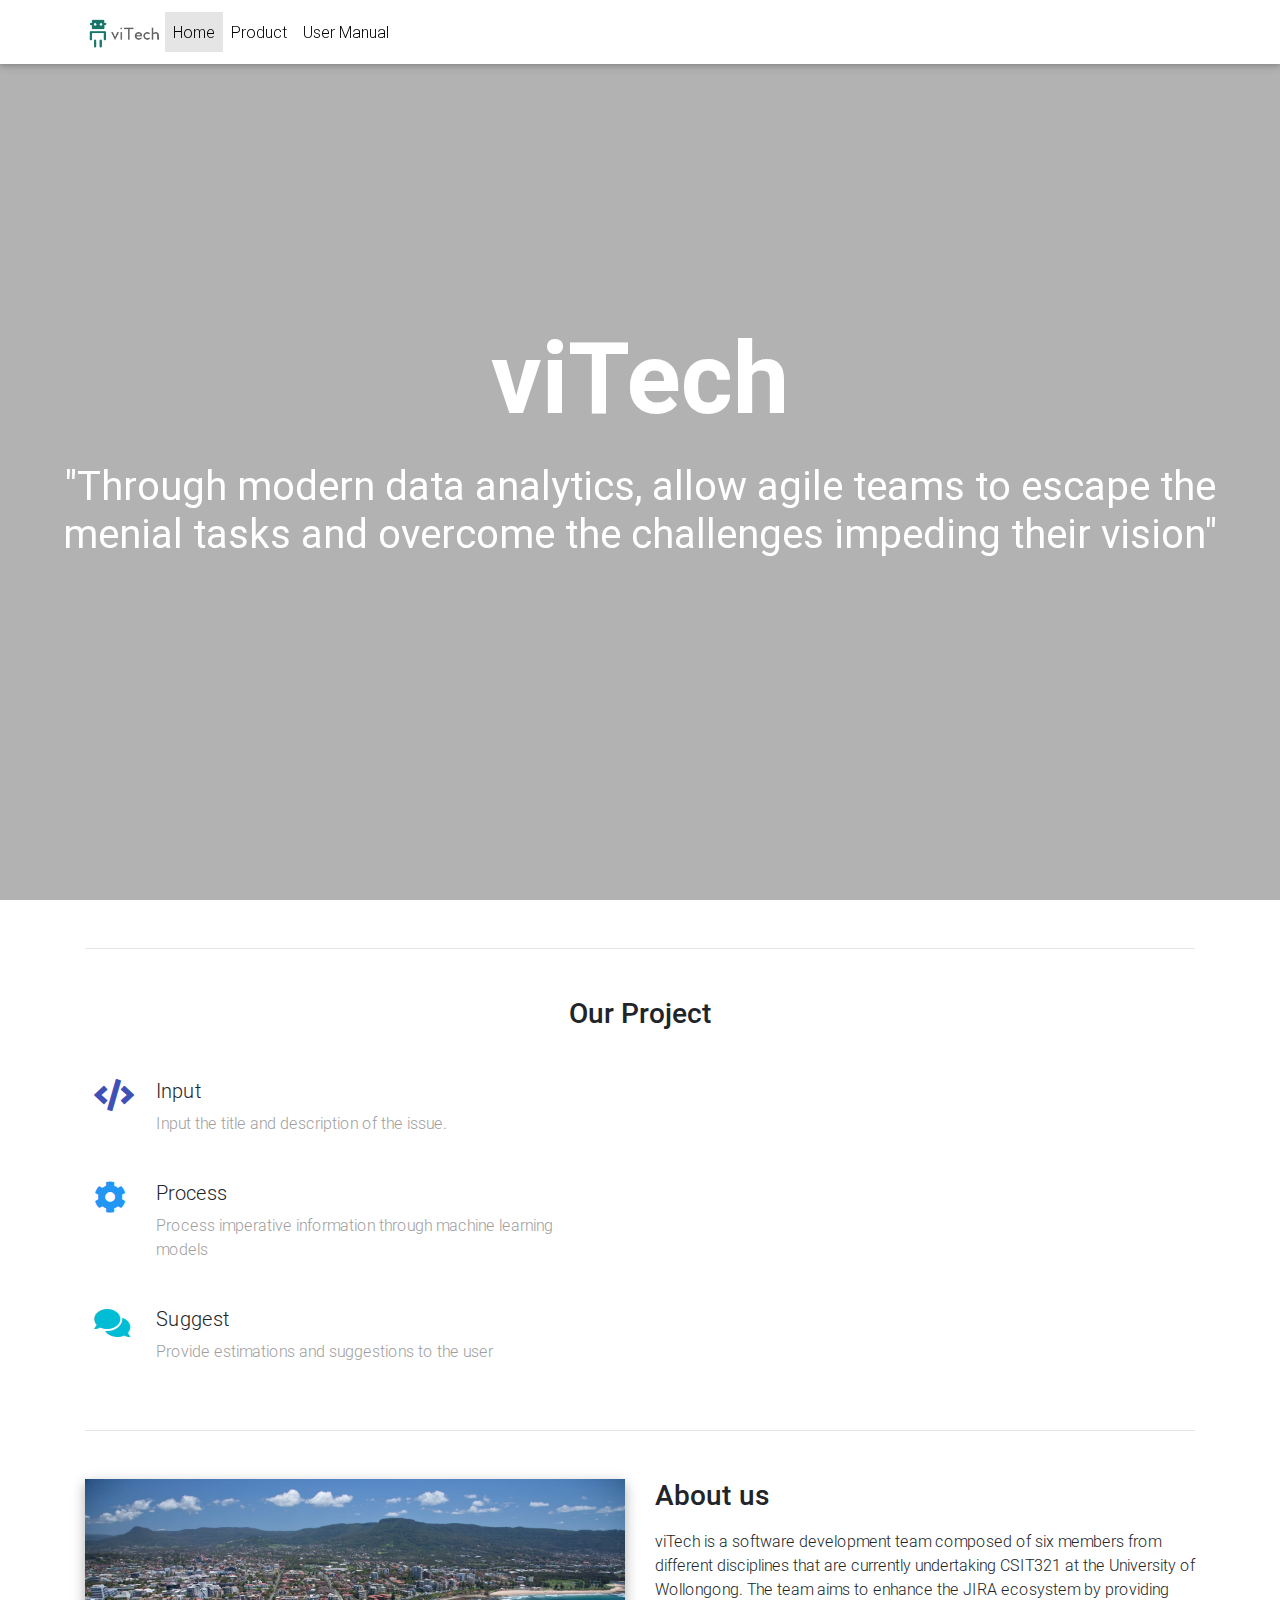
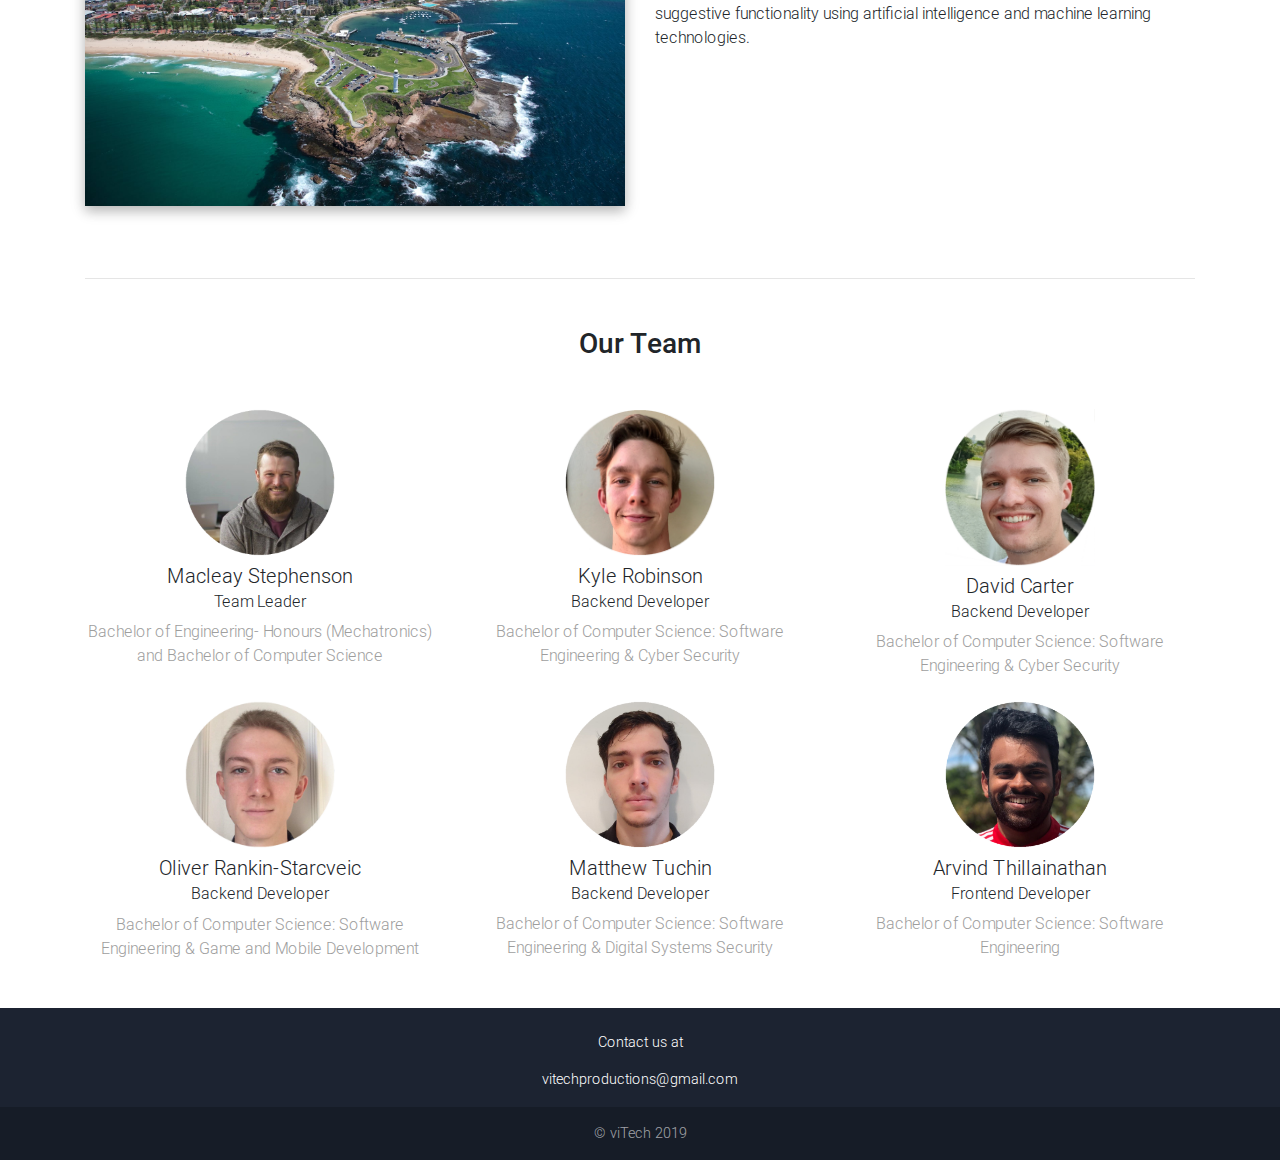
<file: index.html>
<!DOCTYPE html>
<html lang="en">

<head>
  <meta charset="utf-8">
  <meta name="viewport" content="width=device-width, initial-scale=1, shrink-to-fit=no">
  <meta http-equiv="x-ua-compatible" content="ie=edge">
  <title>viTech</title>
  <link rel="apple-touch-icon" sizes="57x57" href="/apple-icon-57x57.png">
  <link rel="apple-touch-icon" sizes="60x60" href="/apple-icon-60x60.png">
  <link rel="apple-touch-icon" sizes="72x72" href="/apple-icon-72x72.png">
  <link rel="apple-touch-icon" sizes="76x76" href="/apple-icon-76x76.png">
  <link rel="apple-touch-icon" sizes="114x114" href="/apple-icon-114x114.png">
  <link rel="apple-touch-icon" sizes="120x120" href="/apple-icon-120x120.png">
  <link rel="apple-touch-icon" sizes="144x144" href="/apple-icon-144x144.png">
  <link rel="apple-touch-icon" sizes="152x152" href="/apple-icon-152x152.png">
  <link rel="apple-touch-icon" sizes="180x180" href="/apple-icon-180x180.png">
  <link rel="icon" type="image/png" sizes="192x192"  href="/android-icon-192x192.png">
  <link rel="icon" type="image/png" sizes="32x32" href="/favicon-32x32.png">
  <link rel="icon" type="image/png" sizes="96x96" href="/favicon-96x96.png">
  <link rel="icon" type="image/png" sizes="16x16" href="/favicon-16x16.png">
  <link rel="manifest" href="/manifest.json">
  <meta name="msapplication-TileColor" content="#ffffff">
  <meta name="msapplication-TileImage" content="/ms-icon-144x144.png">
  <meta name="theme-color" content="#ffffff">
  <!-- Font Awesome -->
  <link rel="stylesheet" href="https://use.fontawesome.com/releases/v5.8.2/css/all.css">
  <!-- Bootstrap core CSS -->
  <link href="css/bootstrap.min.css" rel="stylesheet">
  <!-- Material Design Bootstrap -->
  <link href="css/mdb.min.css" rel="stylesheet">
  <!-- Your custom styles (optional) -->
  <link href="css/style.min.css" rel="stylesheet">
  <style type="text/css">
    /* Necessary for full page carousel*/
    html,
    body,
    header,
    .view {
      height: 100%;
    }

    /* Carousel*/
    .carousel,
    .carousel-item,
    .carousel-item.active {
      height: 100%;
    }
    .carousel-inner {
      height: 100%;
    }

    @media (min-width: 800px) and (max-width: 850px) {
      .navbar:not(.top-nav-collapse) {
          background: #1C2331!important;
      }
  }

  </style>
</head>

<body>

  <!-- Navbar -->
  <nav class="navbar fixed-top navbar-expand-lg navbar-light white scrolling-navbar">
    <div class="container">

      <!-- Brand -->
      <img src="logo.png" width="80px" height="80px"class="img-fluid" alt="">

      <!-- Collapse -->
      <button class="navbar-toggler" type="button" data-toggle="collapse" data-target="#navbarSupportedContent" aria-controls="navbarSupportedContent"
        aria-expanded="false" aria-label="Toggle navigation">
        <span class="navbar-toggler-icon"></span>
      </button>

      <!-- Links -->
      <div class="collapse navbar-collapse" id="navbarSupportedContent">

        <!-- Left -->
        <ul class="navbar-nav mr-auto">
          <li class="nav-item active">
            <a class="nav-link" href="#">Home
              <span class="sr-only">(current)</span>
            </a>
          </li>
          <li class="nav-item">
            <a class="nav-link" href="Product.html" target="_self">Product</a>
          </li>
          <li class="nav-item">
            <a class="nav-link" href="testUM.html" target="_self">User Manual</a>
          </li>
        </ul>

      </div>

    </div>
  </nav>
  <!-- Navbar -->
  <!-- data-ride="carousel" -->
  <!--Carousel Wrapper-->
  <div id="carousel-example-1z" class="carousel slide carousel-fade">

    <!--Indicators-->
    <ol class="carousel-indicators">
    </ol>
    <!--/.Indicators-->

    <!--Slides-->
    <div class="carousel-inner" role="listbox">

      <!--First slide-->
      <div class="carousel-item active">
        <div class="view">

          <!--Video source-->
          <video class="video-intro" autoplay loop muted>
            <source src="https://mdbootstrap.com/img/video/animation-intro.mp4" type="video/mp4" />
          </video>

          <!-- Mask & flexbox options-->
          <div class="mask rgba-black-light d-flex justify-content-center align-items-center">

            <!-- Content -->
            <div class="text-center white-text mx-5 wow fadeIn">
              <h1 class="mb-4" style="font-size: 100px; font-weight: bold">
                  <strong>viTech </strong>
              </h1>
              <h1 class="mb-4">
                <strong>"Through modern data analytics, allow agile teams to escape the menial tasks and overcome the challenges impeding their vision" </strong>
              </h1>
            </div>
            <!-- Content -->

          </div>
          <!-- Mask & flexbox options-->

        </div>
      </div>
      <!--/First slide-->

    </div>
    <!--/.Slides-->

  </div>
  <!--/.Carousel Wrapper-->

  <!--Main layout-->
  <main>
    <div class="container">

      <!--Section: Main info-->
      

      <hr class="my-5">

      <!--Section: Main features & Quick Start-->
      <section>

        <h3 class="h3 text-center mb-5">Our Project</h3>

        <!--Grid row-->
        <div class="row wow fadeIn">

          <!--Grid column-->
          <div class="col-lg-6 col-md-12 px-4">

            <!--First row-->
            <div class="row">
              <div class="col-1 mr-3">
                <i class="fas fa-code fa-2x indigo-text"></i>
              </div>
              <div class="col-10">
                <h5 class="feature-title">Input</h5>
                <p class="grey-text">Input the title and description of the issue.</p>
              </div>
            </div>
            <!--/First row-->

            <div style="height:30px"></div>

            <!--Second row-->
            <div class="row">
              <div class="col-1 mr-3">
                <i class="fas fa-cog fa-2x blue-text"></i>
              </div>
              <div class="col-10">
                <h5 class="feature-title">Process</h5>
                <p class="grey-text">Process imperative information through machine learning models
                </p>
              </div>
            </div>
            <!--/Second row-->

            <div style="height:30px"></div>

            <!--Third row-->
            <div class="row">
              <div class="col-1 mr-3">
                <i class="fas fa-comments fa-2x cyan-text"></i>
              </div>
              <div class="col-10">
                <h5 class="feature-title">Suggest</h5>
                <p class="grey-text">Provide estimations and suggestions to the user</p>
              </div>
            </div>
            <!--/Third row-->

          </div>
          <!--/Grid column-->

          <!--Grid column-->
          <div class="col-lg-6 col-md-12">

            <div class="embed-responsive embed-responsive-16by9">
                <iframe class="embed-responsive-item" src="https://www.youtube.com/embed/IS6yHI4eIFo" frameborder="0" allow="accelerometer; autoplay; encrypted-media; gyroscope; picture-in-picture" allowfullscreen></iframe>
            </div>
          </div>
          <!--/Grid column-->

        </div>
        <!--/Grid row-->

      </section>
      <!--Section: Main features & Quick Start-->

      <hr class="my-5">

      <section class="mt-5 wow fadeIn">

        <!--Grid row-->
        <div class="row">

          <!--Grid column-->
          <div class="col-md-6 mb-4">

            <img src="images/wollongong.jpg" class="img-fluid z-depth-1-half" alt="">

          </div>
          <!--Grid column-->

          <!--Grid column-->
          <div class="col-md-6 mb-4">

            <!-- Main heading -->
            <h3 class="h3 mb-3">About us</h3>
            <p>
              viTech is a software development team composed of six members from different disciplines that are currently undertaking CSIT321 at the University of Wollongong. The team aims to enhance the JIRA ecosystem by providing suggestive functionality using artificial intelligence and machine learning technologies. 
            </p>
            <!-- Main heading -->

          </div>
          <!--Grid column-->

        </div>
        <!--Grid row-->

      </section>
      <!--Section: Main info-->

      <hr class="my-5">

       <!--Section: More-->
       <section>

          <h2 class="my-5 h3 text-center">Our Team</h2>
  
          <!--First row-->
          <div class="row features-small mt-5 wow fadeIn text-center">
  
            <!--Grid column-->
            <div class="cl-xs-6 col-md-4">
              <!--Grid row-->
              <div class="row">
                <div class="col-12 mb-2">
                  <img src="macleay new.png" class="img-fluid" alt="" style="max-width: 150px">
                </div>
                <div class="col-12 mb-2">
                  <h5 class="feature-title font-bold mb-1">Macleay Stephenson</h5>
                  <h6 class="feature-title font-bold mb-1">Team Leader</h6>
                  <p class="grey-text mt-2">Bachelor of Engineering- Honours (Mechatronics) and Bachelor of Computer Science
                  </p>
                </div>
              </div>
              <!--/Grid row-->
            </div>
            <!--/Grid column-->
  
            <!--Grid column-->
            <div class="col-xs-6 col-md-4">
              <!--Grid row-->
              <div class="row">
                <div class="col-12 mb-2">
                  <img src="kyle new.png" class="img-fluid" alt="" style="max-width: 150px">
                </div>
                <div class="col-12 mb-2">
                  <h5 class="feature-title font-bold mb-1">Kyle Robinson</h5>
                  <h6 class="feature-title font-bold mb-1">Backend Developer </h6>
                  <p class="grey-text mt-2">Bachelor of Computer Science: Software Engineering & Cyber Security
                  </p>
                </div>
              </div>
              <!--/Grid row-->
            </div>
            <!--/Grid column-->
  
            <!--Grid column-->
            <div class="col-xs-6 col-md-4">
              <!--Grid row-->
              <div class="row">
                <div class="col-12 mb-2">
                  <img src="david new.png" class="img-fluid" alt="" style="max-width: 150px">
                </div>
                <div class="col-12 mb-2">
                  <h5 class="feature-title font-bold mb-1">David Carter</h5>
                  <h6 class="feature-title font-bold mb-1">Backend Developer </h6>
                  <p class="grey-text mt-2">Bachelor of Computer Science: Software Engineering & Cyber Security
                  </p>
                </div>
              </div>
              <!--/Grid row-->
            </div>
            <!--/Grid column-->  
  
            <!--Grid column-->
            <div class="col-xs-6 col-md-4">
              <!--Grid row-->
              <div class="row">
                <div class="col-12 mb-2">
                  <img src="oliver new.png" class="img-fluid" alt="" style="width: 150px">
                </div>
                <div class="col-12 mb-2">
                  <h5 class="feature-title font-bold mb-1">Oliver Rankin-Starcveic </h5>
                  <h6 class="feature-title font-bold mb-1">Backend Developer </h6>
                  <p class="grey-text mt-2">Bachelor of Computer Science: Software Engineering & Game and Mobile Development</p>
                </div>
              </div>
              <!--/Grid row-->
            </div>
            <!--/Grid column-->
  
            <!--Grid column-->
            <div class="col-xs-6 col-md-4">
              <!--Grid row-->
              <div class="row">
                <div class="col-12 mb-2">
                  <img src="matt new.png" class="img-fluid" alt="" style="width: 150px">
                </div>
                <div class="col-12 mb-2">
                  <h5 class="feature-title font-bold mb-1">Matthew Tuchin</h5>
                  <h6 class="feature-title font-bold mb-1">Backend Developer </h6>
                  <p class="grey-text mt-2">Bachelor of Computer Science: Software Engineering & Digital Systems Security
                  </p>
                </div>
              </div>
              <!--/Grid row-->
            </div>
            <!--/Grid column-->
  
            <!--Grid column-->
            <div class="col-xs-6 col-md-4">
              <!--Grid row-->
              <div class="row">
                <div class="col-12 mb-2">
                  <img src="arvind new.png" class="img-fluid" alt="" style="width: 150px">
                </div>
                <div class="col-12 mb-2">
                  <h5 class="feature-title font-bold mb-1">Arvind Thillainathan</h5>
                  <h6 class="feature-title font-bold mb-1">Frontend Developer </h6>
                  <p class="grey-text mt-2">Bachelor of Computer Science: Software Engineering</p>
                </div>
              </div>
              <!--/Grid row-->
            </div>
            <!--/Grid column-->
  
          </div>
          <!--/Second row-->
  
        </section>
        <!--Section: More-->
     
    </div>
  </main>
  <!--Main layout-->

  <!--Footer-->
  <footer class="page-footer text-center font-small mt-4 wow fadeIn">

    <!--Call to action-->
    <div class="pt-4">
      <p>Contact us at </p>
      <p>vitechproductions@gmail.com</p>
    </div>
    <!--/.Call to action-->

    <!--Copyright-->
    <div class="footer-copyright py-3">
      &copy; viTech 2019
    </div>
    <!--/.Copyright-->

  </footer>
  <!--/.Footer-->

  <!-- SCRIPTS -->
  <!-- JQuery -->
  <script type="text/javascript" src="js/jquery-3.4.1.min.js"></script>
  <!-- Bootstrap tooltips -->
  <script type="text/javascript" src="js/popper.min.js"></script>
  <!-- Bootstrap core JavaScript -->
  <script type="text/javascript" src="js/bootstrap.min.js"></script>
  <!-- MDB core JavaScript -->
  <script type="text/javascript" src="js/mdb.min.js"></script>
  <!-- Initializations -->
  <script type="text/javascript">
    // Animations initialization
    new WOW().init();
  </script>
</body>

</html>
</file>
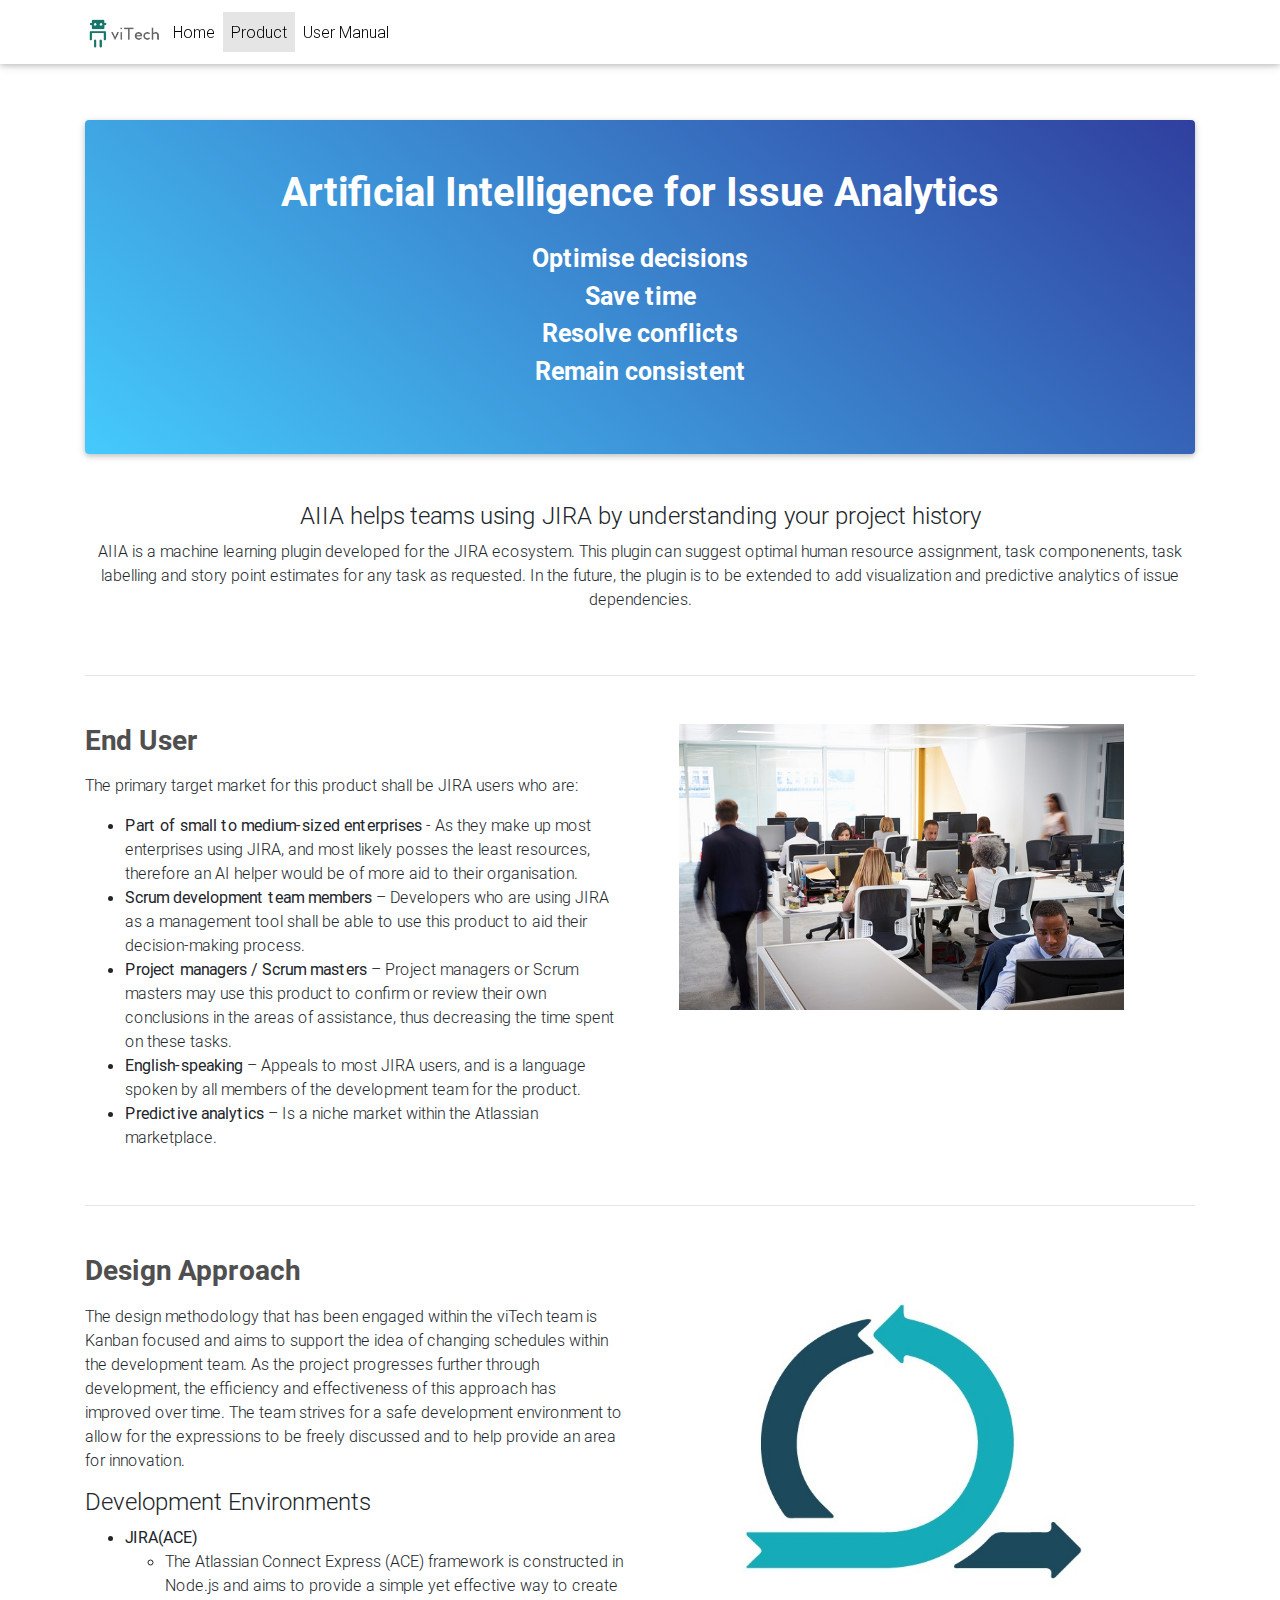
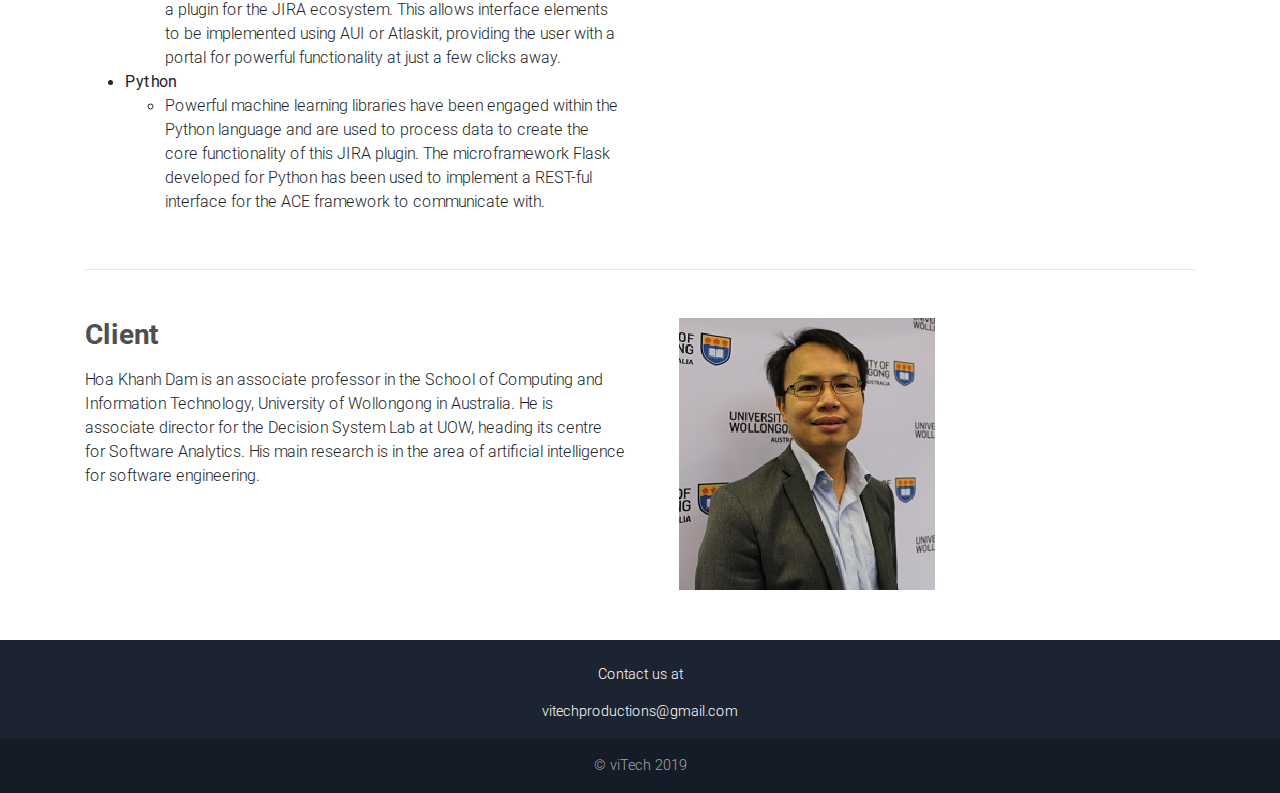
<file: Product.html>
<!DOCTYPE html>
<html lang="en">

<head>
    <meta charset="utf-8">
    <meta name="viewport" content="width=device-width, initial-scale=1, shrink-to-fit=no">
    <meta http-equiv="x-ua-compatible" content="ie=edge">
    <title>viTech</title>
    <link rel="apple-touch-icon" sizes="57x57" href="/apple-icon-57x57.png">
    <link rel="apple-touch-icon" sizes="60x60" href="/apple-icon-60x60.png">
    <link rel="apple-touch-icon" sizes="72x72" href="/apple-icon-72x72.png">
    <link rel="apple-touch-icon" sizes="76x76" href="/apple-icon-76x76.png">
    <link rel="apple-touch-icon" sizes="114x114" href="/apple-icon-114x114.png">
    <link rel="apple-touch-icon" sizes="120x120" href="/apple-icon-120x120.png">
    <link rel="apple-touch-icon" sizes="144x144" href="/apple-icon-144x144.png">
    <link rel="apple-touch-icon" sizes="152x152" href="/apple-icon-152x152.png">
    <link rel="apple-touch-icon" sizes="180x180" href="/apple-icon-180x180.png">
    <link rel="icon" type="image/png" sizes="192x192"  href="/android-icon-192x192.png">
    <link rel="icon" type="image/png" sizes="32x32" href="/favicon-32x32.png">
    <link rel="icon" type="image/png" sizes="96x96" href="/favicon-96x96.png">
    <link rel="icon" type="image/png" sizes="16x16" href="/favicon-16x16.png">
    <link rel="manifest" href="/manifest.json">
    <meta name="msapplication-TileColor" content="#ffffff">
    <meta name="msapplication-TileImage" content="/ms-icon-144x144.png">
    <meta name="theme-color" content="#ffffff">
    <!-- Font Awesome -->
    <link rel="stylesheet" href="https://use.fontawesome.com/releases/v5.6.3/css/all.css">
    <!-- Bootstrap core CSS -->
    <link href="css/bootstrap.min.css" rel="stylesheet">
    <!-- Material Design Bootstrap -->
    <link href="css/mdb.min.css" rel="stylesheet">
    <!-- Your custom styles (optional) -->
    <link href="css/style.min.css" rel="stylesheet">
</head>

<body>

    <!--Main Navigation-->
    <header>

        <!-- Navbar -->
        <nav class="navbar fixed-top navbar-expand-lg navbar-light white scrolling-navbar">
            <div class="container">

                <!-- Brand -->
                <img src="logo.png" width="80px" height="80px"class="img-fluid" alt="">

                <!-- Collapse -->
                <button class="navbar-toggler" type="button" data-toggle="collapse" data-target="#navbarSupportedContent" aria-controls="navbarSupportedContent"
                    aria-expanded="false" aria-label="Toggle navigation">
                    <span class="navbar-toggler-icon"></span>
                </button>

                <!-- Links -->
                <div class="collapse navbar-collapse" id="navbarSupportedContent">

                    <!-- Left -->
                    <ul class="navbar-nav mr-auto">
                        <li class="nav-item">
                            <a class="nav-link waves-effect" href="index.html">Home
                            </a>
                        </li>
                        <li class="nav-item active">
                            <a class="nav-link waves-effect" href="#" target="_self">Product</a>
                                <span class="sr-only">(current)</span>
                        </li>
                        <li class="nav-item">
                            <a class="nav-link waves-effect" href="testUM.html">User Manual
                            </a>
                        </li>
                    </ul>

                    <!-- Right -->
                    
                </div>

            </div>
        </nav>
        <!-- Navbar -->

    </header>
    <!--Main Navigation-->

    <!--Main layout-->
    <main class="mt-5 pt-5">
		<br />
        <div class="container">

            <!--Section: Jumbotron-->
            <section class="card blue-gradient wow fadeIn" id="intro">

                <!-- Content -->
                <div class="card-body text-white text-center py-5 px-5">

                    <h1 class="mb-4">
                        <strong>Artificial Intelligence for Issue Analytics</strong>
                    </h1>
                    <p style="font-size: 25px">
                        <strong>
                            Optimise decisions<br />
                            Save time<br />
                            Resolve conflicts<br />
                            Remain consistent<br />
                        </strong>
                    </p>

                </div>
                <!-- Content -->
            </section>
            <!--Section: Jumbotron-->

            <!--Section: Cards-->
            <section class="pt-5">

                <!-- Heading & Description -->
                <div class="wow fadeIn">
                    <h4 class="text-center">
                            AIIA helps teams using JIRA by understanding your project history
                    </h4>
                    <p class="text-center pb-5">
                        AIIA is a machine learning plugin developed for the JIRA ecosystem. This plugin can suggest optimal human resource assignment,
                        task componenents, task labelling and story point estimates for any task as requested. In the future, the plugin is to be extended to add visualization 
                        and predictive analytics of issue dependencies.
                    </p>
                </div>
                <!-- Heading & Description -->
                <hr class="mb-5">
                <!--Grid row-->
                <div class="row wow fadeIn">

                    <!--Grid column-->
                    <div class="col-lg-6 col-xl-6 mb-4">
                        <h3 class="mb-3 font-weight-bold dark-grey-text">
                                <strong>End User</strong>
                        </h3>
                        <p>
                            The primary target market for this product shall be JIRA users who are:
                            <ul>
                                    <li><strong>Part of small to medium-sized enterprises</strong> - As they make up most enterprises using JIRA, and most likely posses the least resources, therefore an AI helper would be of more aid to their organisation.  </li>
                                    <li><strong>Scrum development team members</strong> – Developers who are using JIRA as a management tool shall be able to use this product to aid their decision-making process. </li>
                                    <li><strong>Project managers / Scrum masters</strong> – Project managers or Scrum masters may use this product to confirm or review their own conclusions in the areas of assistance, thus decreasing the time spent on these tasks. </li>
                                    <li><strong>English-speaking</strong> – Appeals to most JIRA users, and is a language spoken by all members of the development team for the product.   </li>
                                    <li><strong>Predictive analytics</strong> – Is a niche market within the Atlassian marketplace. </li>
                            </ul>
                        </p>
                        
                    </div>
                    <!--Grid column-->
                    <div class="col-lg-6 col-xl-5 ml-xl-4 mb-4">
                        <!--Featured image-->
                        <div class="view ">
                                <img src="images/office-workers.jpg" class="img-fluid" alt="">
                            </div>

                    </div>
                    <!--Grid column-->
						

                </div>
                <!--Grid row-->

                <hr class="mb-5">

                <!--Grid row-->
                <div class="row mt-3 wow fadeIn">

                    <!--Grid column-->
                    <div class="col-lg-6 col-xl-6 mb-4">
                        <h3 class="mb-3 font-weight-bold dark-grey-text">
                                <strong>Design Approach</strong>
                            </h3>
                            <p>
                                The design methodology that has been engaged within the viTech team is Kanban focused and aims to support the idea of changing schedules within the development team. As the project progresses further through development, the efficiency and effectiveness of this approach has improved over time. The team strives for a safe development environment to allow for the expressions to be freely discussed and to help provide an area for innovation.  
                            </p>
                            <p>
                                <h4>Development Environments</h4>
                                <ul class="a">
                                        <li><strong>JIRA(ACE)</strong> </li>
                                            <ul class="a">
                                                <li>
                                                    The Atlassian Connect Express (ACE) framework is constructed in Node.js and aims to provide a simple yet effective way to create a plugin for the JIRA ecosystem. This allows interface elements to be implemented using AUI or Atlaskit, providing the user with a portal for powerful functionality at just a few clicks away.  
                                                </li>
                                            </ul>
                                        <li><strong>Python</strong></li>
                                            <ul class="a">
                                                <li>
                                                    Powerful machine learning libraries have been engaged within the Python language and are used to process data to create the core functionality of this JIRA plugin. The microframework Flask developed for Python has been used to implement a REST-ful interface for the ACE framework to communicate with.   
                                                </li>
                                            </ul>
                                </ul>
                            </p>
                    </div>

                        
                    <!--Grid column-->
                    <div class="col-lg-6 col-xl-5 ml-xl-4 mb-4">
                        <!--Featured image-->
                        <div class="view ">
                                <img src="images/Agile.jpg" class="img-fluid" alt="">
                            </div>

                	</div>
                <!--Grid row-->
                    </div>

                <hr class="mb-5">

                <!--Grid row-->
                <div class="row wow fadeIn">

                    <!--Grid column-->
                    <div class="col-lg-6 col-xl-6 mb-4">
                        <!--Featured image-->
                        <h3 class="mb-3 font-weight-bold dark-grey-text">
                                <strong>Client</strong>
                            </h3>
                            <p>Hoa Khanh Dam is an associate professor in the School of Computing and Information Technology, University of Wollongong in Australia. He is associate director for the Decision System Lab at UOW, heading its centre for Software Analytics. His main research is in the area of artificial intelligence for software engineering.</p>
                        
                    </div>
                    <!--Grid column-->

                    <!--Grid column-->
                    <div class="col-lg-6 col-xl-5 ml-xl-4 mb-4">
                        
                        <div class="view">
                            <img src="hoa.png" class="img-fluid" alt="">

                        </div>   
                    </div>
                    <!--Grid column-->

                </div>
                <!--Grid row-->                

            </section>
            <!--Section: Cards-->

        </div>
    </main>
    <!--Main layout-->

    <!--Footer-->
    <footer class="page-footer text-center font-small mt-4 wow fadeIn">

        <!--Call to action-->
        <div class="pt-4">
            <p>Contact us at </p>
            <p>vitechproductions@gmail.com</p>
        </div>
        <!--/.Call to action-->

        <!--Copyright-->
        <div class="footer-copyright py-3">
            &copy; viTech 2019
        </div>
        <!--/.Copyright-->

    </footer>
    <!--/.Footer-->

    <!-- SCRIPTS -->
    <!-- JQuery -->
    <script type="text/javascript" src="js/jquery-3.4.1.min.js"></script>
    <!-- Bootstrap tooltips -->
    <script type="text/javascript" src="js/popper.min.js"></script>
    <!-- Bootstrap core JavaScript -->
    <script type="text/javascript" src="js/bootstrap.min.js"></script>
    <!-- MDB core JavaScript -->
    <script type="text/javascript" src="js/mdb.min.js"></script>
    <!-- Initializations -->
    <script type="text/javascript">
        // Animations initialization
        new WOW().init();
    </script>
</body>

</html>
</file>
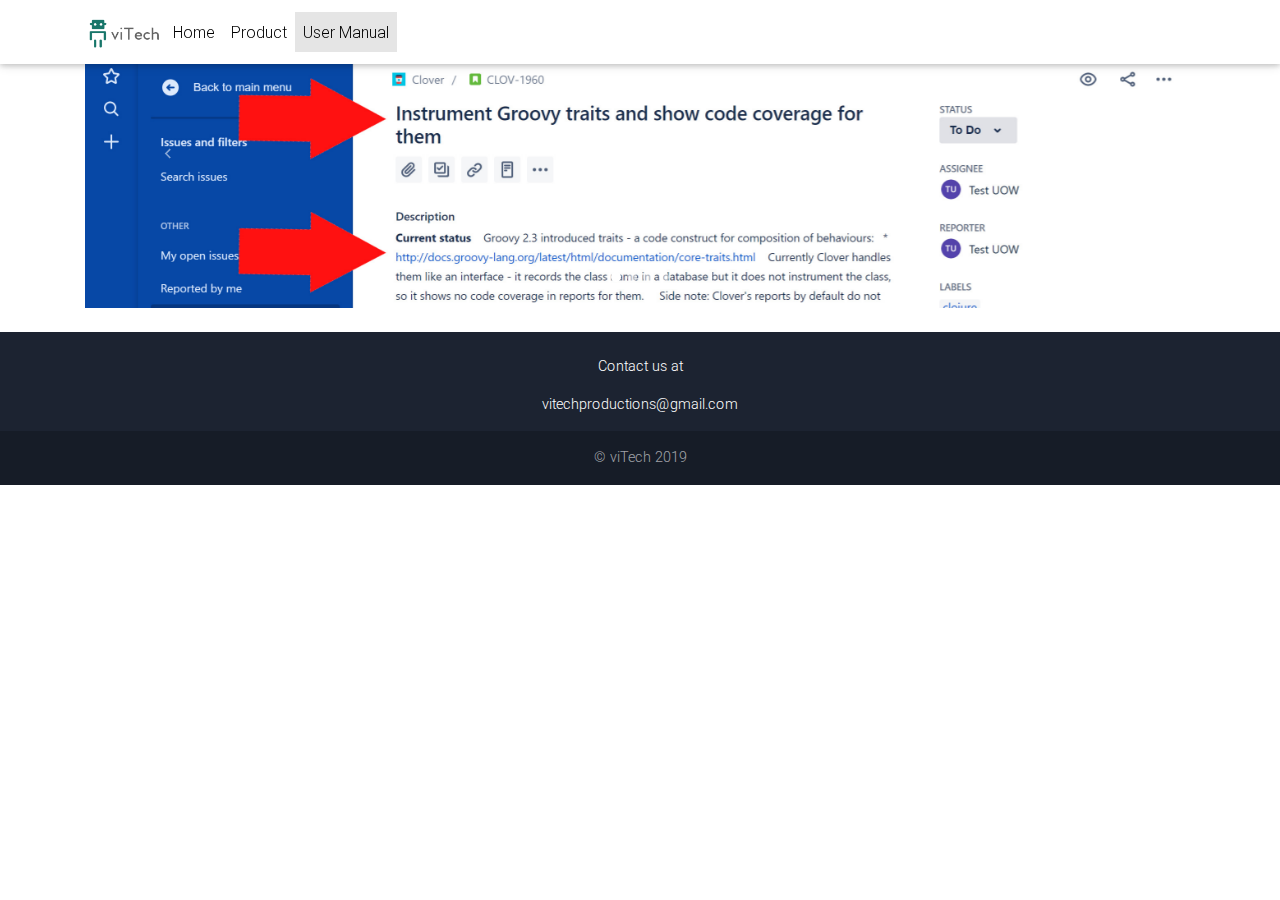
<file: testUM.html>
<!DOCTYPE html>
<html lang="en">

<head>
    <meta charset="utf-8">
    <meta name="viewport" content="width=device-width, initial-scale=1, shrink-to-fit=no">
    <meta http-equiv="x-ua-compatible" content="ie=edge">
    <title>viTech</title>
    <!-- Font Awesome -->
    <link rel="stylesheet" href="https://use.fontawesome.com/releases/v5.8.2/css/all.css">
    <!-- Bootstrap core CSS -->
    <link href="css/bootstrap.min.css" rel="stylesheet">
    <!-- Material Design Bootstrap -->
    <link href="css/mdb.min.css" rel="stylesheet">
    <!-- Your custom styles (optional) -->
    <link href="css/style.min.css" rel="stylesheet">
    <style type="text/css">
      /* Necessary for full page carousel*/
      html,
      body,
      header,
      .view {
        height: 100%;
      }
  
      /* Carousel*/
      .carousel,
      .carousel-item,
      .carousel-item.active {
        height: 100%;
      }
      .carousel-inner {
        height: 100%;
      }
  
      @media (min-width: 800px) and (max-width: 850px) {
        .navbar:not(.top-nav-collapse) {
            background: #1C2331!important;
        }
    }
    </style>
</head>

<body>

  <!-- Navbar -->
  <nav class="navbar fixed-top navbar-expand-lg navbar-light white scrolling-navbar">
    <div class="container">

      <!-- Brand -->
      <img src="logo.png" width="80px" height="80px"class="img-fluid" alt="">

      <!-- Collapse -->
      <button class="navbar-toggler" type="button" data-toggle="collapse" data-target="#navbarSupportedContent" aria-controls="navbarSupportedContent"
        aria-expanded="false" aria-label="Toggle navigation">
        <span class="navbar-toggler-icon"></span>
      </button>

      <!-- Links -->
      <div class="collapse navbar-collapse" id="navbarSupportedContent">

        <!-- Left -->
        <ul class="navbar-nav mr-auto">
          
          <li class="nav-item">
            <a class="nav-link waves-effect" href="index.html">Home
            </a>
          </li>
          <li class="nav-item">
            <a class="nav-link" href="Product.html" target="_self">Product</a>
          </li>
          <li class="nav-item active">
            <a class="nav-link" href="#">User Manual
              <span class="sr-only">(current)</span>
            </a>
          </li>
        </ul>
      </div>
    </div>
  </nav>
  <!-- Navbar -->
  <!-- data-ride="carousel" -->
  <!--Carousel Wrapper-->
  <div class="container">
    <div id="myCarousel" class="carousel slide" data-ride="carousel">
      <!-- Indicators -->
      <ol class="carousel-indicators">
        <li data-target="#myCarousel" data-slide-to="0" class="active"></li>
        <li data-target="#myCarousel" data-slide-to="1"></li>
        <li data-target="#myCarousel" data-slide-to="2"></li>
        <li data-target="#myCarousel" data-slide-to="3"></li>
      </ol>

      <!-- Wrapper for slides -->
      <div class="carousel-inner">
        <div class="carousel-item active">
          <img src="step 1.png" alt="Enter issue title and description" style="width:100%;">
        </div>

        <div class="carousel-item item">
          <img src="step 2.png" alt="Click 'Estimate Issue' button" style="width:100%;">
        </div>
      
        <div class="carousel-item item">
          <img src="step 3.png" alt="Select estimation options" style="width:100%;">
        </div>

        <div class="carousel-item item">
          <img src="step 4.png" alt="Click 'Update' button to confirm" style="width:100%;">
        </div>
      </div>

      <!-- Left and right controls -->
      <a class="carousel-control-prev" href="#myCarousel" role="button" data-slide="prev">
        <span class="carousel-control-prev-icon" aria-hidden="true"></span>
        <span class="sr-only">Previous</span>
      </a>
      <a class="carousel-control-next" href="#myCarousel" role="button" data-slide="next">
        <span class="carousel-control-next-icon" aria-hidden="true"></span>
        <span class="sr-only">Next</span>
      </a>
    </div>
  </div>
  <!--Footer-->
  <footer class="page-footer text-center font-small mt-4 wow fadeIn">

    <!--Call to action-->
    <div class="pt-4">
      <p>Contact us at </p>
      <p>vitechproductions@gmail.com</p>
    </div>
    <!--/.Call to action-->
    
    <!--Copyright-->
    <div class="footer-copyright py-3">
      &copy; viTech 2019
    </div>
    <!--/.Copyright-->

  </footer>
  <!--/.Footer-->

  <!-- SCRIPTS -->
  <!-- JQuery -->
  <script type="text/javascript" src="js/jquery-3.4.1.min.js"></script>
  <!-- Bootstrap tooltips -->
  <script type="text/javascript" src="js/popper.min.js"></script>
  <!-- Bootstrap core JavaScript -->
  <script type="text/javascript" src="js/bootstrap.min.js"></script>
  <!-- MDB core JavaScript -->
  <script type="text/javascript" src="js/mdb.min.js"></script>
  <!-- Initializations -->
  <script type="text/javascript">
    // Animations initialization
    new WOW().init();
  </script>
</body>

</html>
</file>
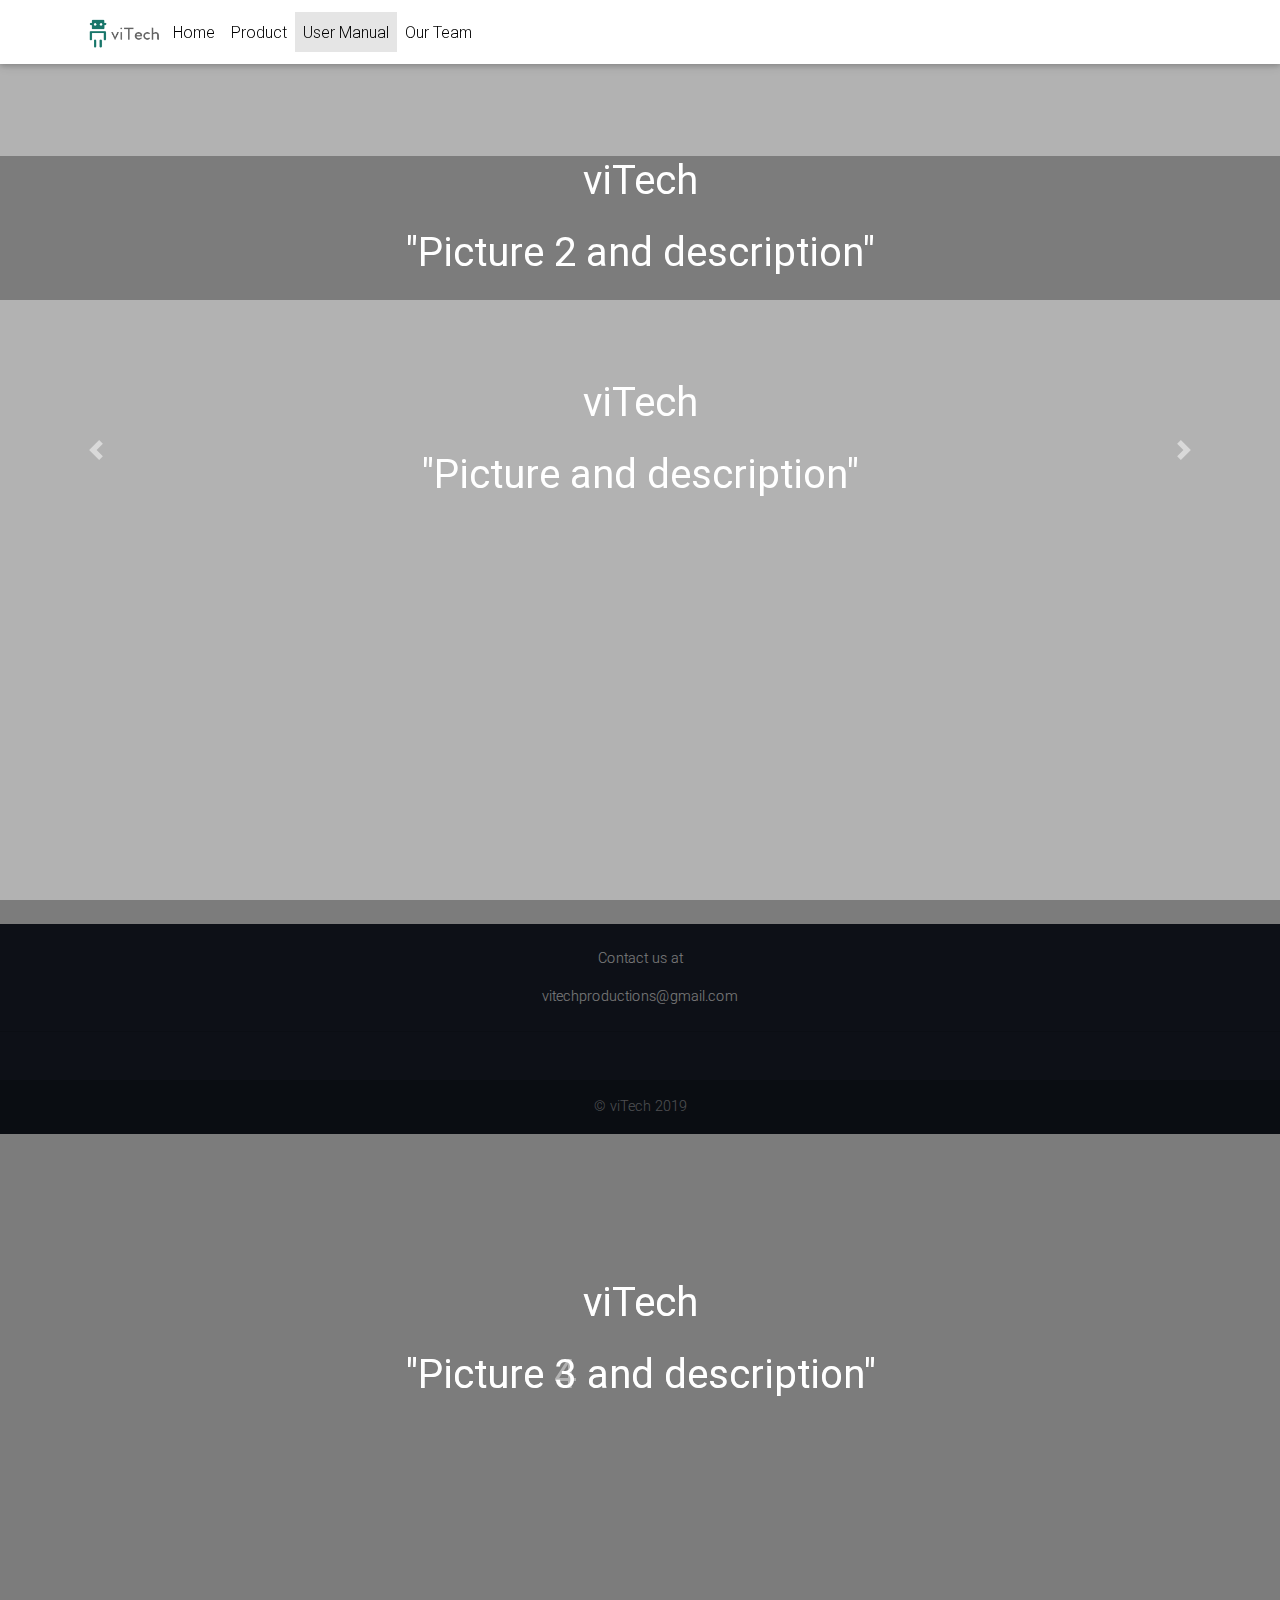
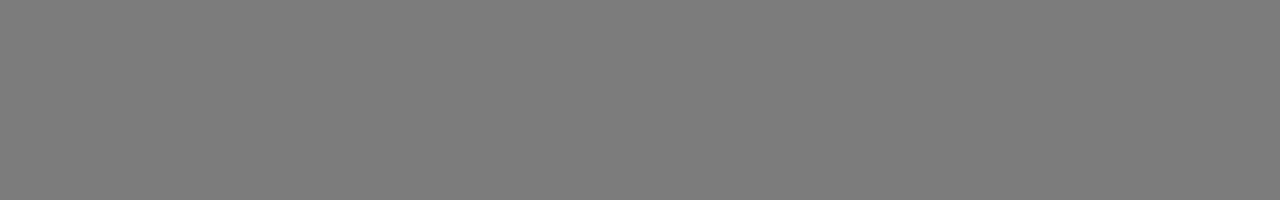
<file: UserManual.html>
<!DOCTYPE html>
<html lang="en">

<head>
    <meta charset="utf-8">
    <meta name="viewport" content="width=device-width, initial-scale=1, shrink-to-fit=no">
    <meta http-equiv="x-ua-compatible" content="ie=edge">
    <title>viTech</title>
    <!-- Font Awesome -->
    <link rel="stylesheet" href="https://use.fontawesome.com/releases/v5.8.2/css/all.css">
    <!-- Bootstrap core CSS -->
    <link href="css/bootstrap.min.css" rel="stylesheet">
    <!-- Material Design Bootstrap -->
    <link href="css/mdb.min.css" rel="stylesheet">
    <!-- Your custom styles (optional) -->
    <link href="css/style.min.css" rel="stylesheet">
    <style type="text/css">
      /* Necessary for full page carousel*/
      html,
      body,
      header,
      .view {
        height: 100%;
      }
  
      /* Carousel*/
      .carousel,
      .carousel-item,
      .carousel-item.active {
        height: 100%;
      }
      .carousel-inner {
        height: 100%;
      }
  
      @media (min-width: 800px) and (max-width: 850px) {
        .navbar:not(.top-nav-collapse) {
            background: #1C2331!important;
        }
    }
  
    </style>
</head>

<body>

  <!-- Navbar -->
  <nav class="navbar fixed-top navbar-expand-lg navbar-light white scrolling-navbar">
    <div class="container">

      <!-- Brand -->
      <img src="logo.png" width="80px" height="80px"class="img-fluid" alt="">

      <!-- Collapse -->
      <button class="navbar-toggler" type="button" data-toggle="collapse" data-target="#navbarSupportedContent" aria-controls="navbarSupportedContent"
        aria-expanded="false" aria-label="Toggle navigation">
        <span class="navbar-toggler-icon"></span>
      </button>

      <!-- Links -->
      <div class="collapse navbar-collapse" id="navbarSupportedContent">

        <!-- Left -->
        <ul class="navbar-nav mr-auto">
          
          <li class="nav-item">
            <a class="nav-link waves-effect" href="index.html">Home
            </a>
          </li>
          <li class="nav-item">
            <a class="nav-link" href="Product.html" target="_self">Product</a>
          </li>
          <li class="nav-item active">
            <a class="nav-link" href="#">User Manual
              <span class="sr-only">(current)</span>
            </a>
          </li>
          <li class="nav-item">
            <a class="nav-link" href="team.html" target="_self">Our Team</a>
          </li>
        </ul>

      </div>

    </div>
  </nav>
  <!-- Navbar -->
  <!-- data-ride="carousel" -->
  <!--Carousel Wrapper-->
  <div id="carousel-example-1z" class="carousel slide carousel-fade">

    <!--Indicators-->
    <ol class="carousel-indicators">
    </ol>
    <!--/.Indicators-->

    <!--Slides-->
    <div class="carousel-inner" role="listbox">

      <!--First slide-->
      <div class="carousel-item active">
        <div class="view">

          <!--Video source-->
          <video class="video-intro" autoplay loop muted>
            <source src="https://mdbootstrap.com/img/video/animation-intro.mp4" type="video/mp4" />
          </video>

          <!-- Mask & flexbox options-->
          <div class="mask rgba-black-light d-flex justify-content-center align-items-center">

            <!-- Content -->
            <div class="text-center white-text mx-5 wow fadeIn">
              <h1 class="mb-4">
                  <strong>viTech </strong>
              </h1>
              <h1 class="mb-4">
                <strong>"Picture and description" </strong>
              </h1>
            </div>
            <!-- Content -->

          </div>
          <!-- Mask & flexbox options-->

        </div>
      </div>
      <!--/First slide-->
      <div class="carousel-item active">
          <div>
  
            <!--Video source-->
            <video class="video-intro" autoplay loop muted>
              <source src="https://mdbootstrap.com/img/video/animation-intro.mp4" type="video/mp4" />
            </video>
  
            <!-- Mask & flexbox options-->
            <div class="mask rgba-black-light d-flex justify-content-center align-items-center">
  
              <!-- Content -->
              <div class="text-center white-text mx-5 wow fadeIn">
                <h1 class="mb-4">
                    <strong>viTech </strong>
                </h1>
                <h1 class="mb-4">
                  <strong>"Picture 2 and description" </strong>
                </h1>
              </div>
              <!-- Content -->
  
            </div>
            <!-- Mask & flexbox options-->
  
          </div>
        </div>
        <!--/Second slide-->
        </div>

        <div class="carousel-item active">
            <div class="view">
    
              <!--Video source-->
              <video class="video-intro" autoplay loop muted>
                <source src="https://mdbootstrap.com/img/video/animation-intro.mp4" type="video/mp4" />
              </video>
    
              <!-- Mask & flexbox options-->
              <div class="mask rgba-black-light d-flex justify-content-center align-items-center">
    
                <!-- Content -->
                <div class="text-center white-text mx-5 wow fadeIn">
                  <h1 class="mb-4">
                      <strong>viTech </strong>
                  </h1>
                  <h1 class="mb-4">
                    <strong>"Picture 3 and description" </strong>
                  </h1>
                </div>
                <!-- Content -->
    
              </div>
              <!-- Mask & flexbox options-->
    
            </div>
          </div>
          <!--/Third slide-->
        </div>
        <div class="carousel-item active">
            <div class="view">
    
              <!--Video source-->
              <video class="video-intro" autoplay loop muted>
                <source src="https://mdbootstrap.com/img/video/animation-intro.mp4" type="video/mp4" />
              </video>
    
              <!-- Mask & flexbox options-->
              <div class="mask rgba-black-light d-flex justify-content-center align-items-center">
    
                <!-- Content -->
                <div class="text-center white-text mx-5 wow fadeIn">
                  <h1 class="mb-4">
                      <strong>viTech </strong>
                  </h1>
                  <h1 class="mb-4">
                    <strong>"Picture 4 and description" </strong>
                  </h1>
                </div>
                <!-- Content -->
    
              </div>
              <!-- Mask & flexbox options-->
    
            </div>
          </div>
          <!--/Fourth slide-->
        </div>

    </div>
    <!--/.Slides-->

    <!--Controls-->
    <a class="carousel-control-prev" href="#carousel-example-1z" role="button" data-slide="prev">
      <span class="carousel-control-prev-icon" aria-hidden="true"></span>
      <span class="sr-only">Previous</span>
    </a>
    <a class="carousel-control-next" href="#carousel-example-1z" role="button" data-slide="next">
      <span class="carousel-control-next-icon" aria-hidden="true"></span>
      <span class="sr-only">Next</span>
    </a>
    <!--/.Controls-->

  </div>
  <!--/.Carousel Wrapper-->

  <!--Footer-->
  <footer class="page-footer text-center font-small mt-4 wow fadeIn">

    <!--Call to action-->
    <div class="pt-4">
      <p>Contact us at </p>
      <p>vitechproductions@gmail.com</p>
    </div>
    <!--/.Call to action-->

    <hr class="my-4">

    <!-- Social icons -->
    <div class="pb-4">
     
    </div>
    <!-- Social icons -->

    <!--Copyright-->
    <div class="footer-copyright py-3">
      &copy; viTech 2019
    </div>
    <!--/.Copyright-->

  </footer>
  <!--/.Footer-->

  <!-- SCRIPTS -->
  <!-- JQuery -->
  <script type="text/javascript" src="js/jquery-3.4.1.min.js"></script>
  <!-- Bootstrap tooltips -->
  <script type="text/javascript" src="js/popper.min.js"></script>
  <!-- Bootstrap core JavaScript -->
  <script type="text/javascript" src="js/bootstrap.min.js"></script>
  <!-- MDB core JavaScript -->
  <script type="text/javascript" src="js/mdb.min.js"></script>
  <!-- Initializations -->
  <script type="text/javascript">
    // Animations initialization
    new WOW().init();
  </script>
</body>

</html>
</file>
<file: css/style.min.css>
.carousel,.carousel .carousel-inner,.carousel .carousel-inner .active,.carousel .carousel-inner .carousel-item,.view,body,html{height:100%}.navbar{background-color:rgba(0,0,0,.2)}.page-footer,.top-nav-collapse{background-color:#1C2331}@media only screen and (max-width:768px){.navbar{background-color:#1C2331}}
</file>
